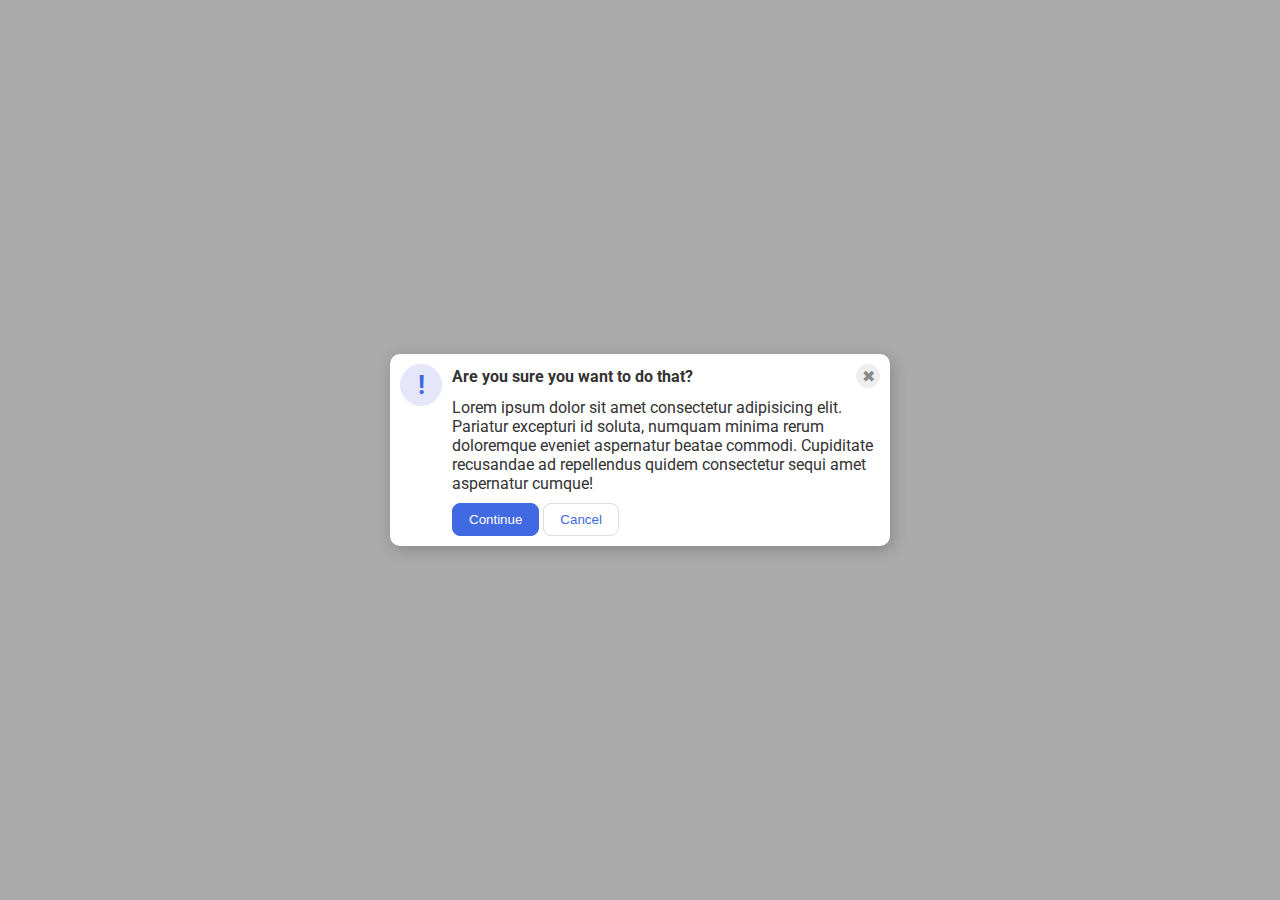
<file: flex/05-flex-modal/index.html>
<!DOCTYPE html>
<html lang="en">
  <head>
    <meta charset="UTF-8">
    <meta http-equiv="X-UA-Compatible" content="IE=edge">
    <meta name="viewport" content="width=device-width, initial-scale=1.0">
    <link rel="stylesheet" href="style.css">
    <title>Modal</title>
  </head>
  <body>
    <div class="modal">
      <div class="icon">!</div>
      <div class="right">
        <div class="first">
          <div class="header">Are you sure you want to do that?</div>
          <button class="close-button">✖</button>
        </div>

        <div class="text">Lorem ipsum dolor sit amet consectetur adipisicing elit. Pariatur excepturi id soluta, numquam minima rerum doloremque eveniet aspernatur beatae commodi. Cupiditate recusandae ad repellendus quidem consectetur sequi amet aspernatur cumque!</div>

        <div class="last">
          <button class="continue">Continue</button>
          <button class="cancel">Cancel</button>
        </div>

      </div>
    </div>
  </body>
</html>
</file>
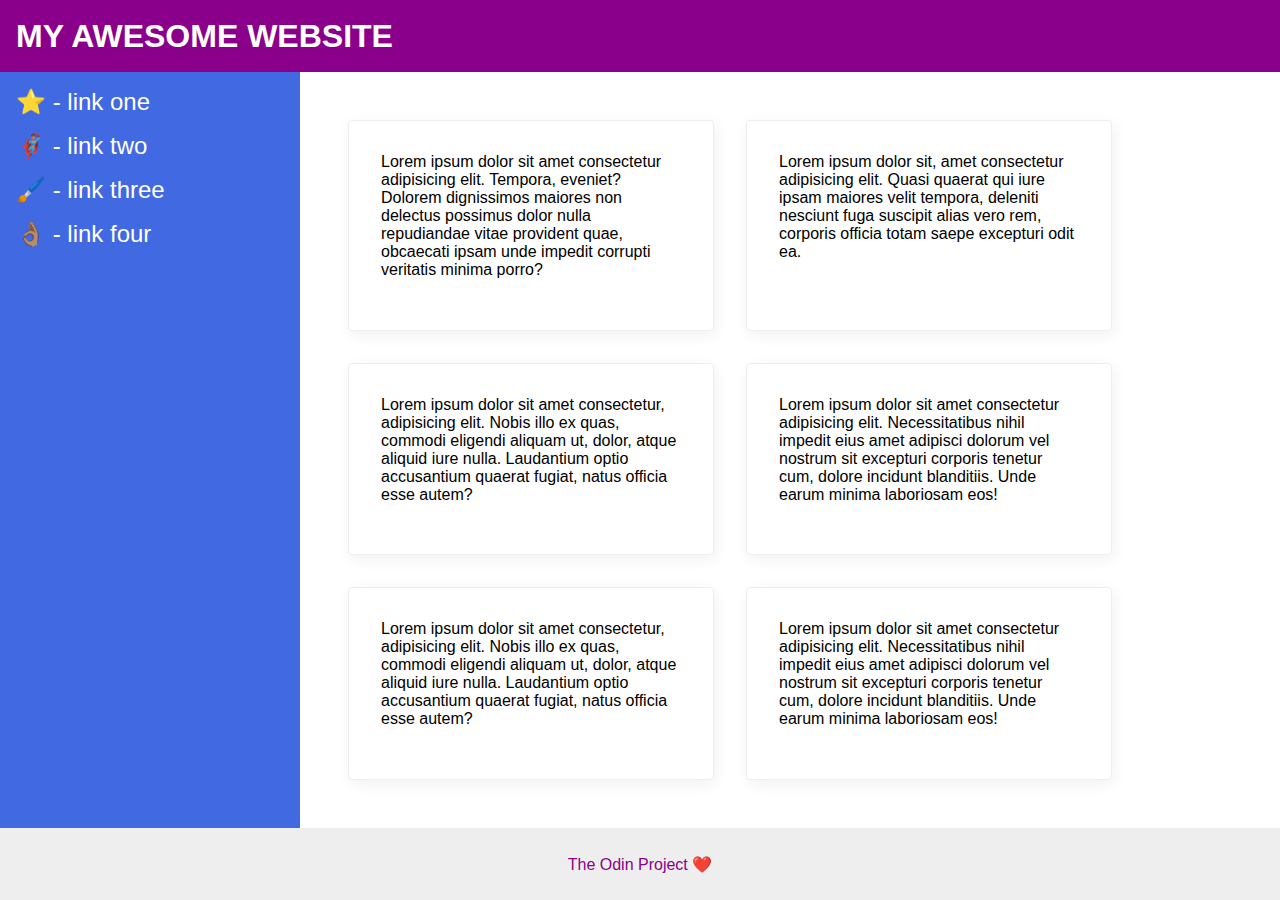
<file: flex/07-flex-layout-2/index.html>
<!DOCTYPE html>
<html lang="en">

<head>
  <meta charset="UTF-8">
  <meta http-equiv="X-UA-Compatible" content="IE=edge">
  <meta name="viewport" content="width=device-width, initial-scale=1.0">
  <title>The Holy Grail</title>
  <link rel="stylesheet" href="style.css">
</head>

<body>
  <div class="header">
    MY AWESOME WEBSITE
  </div>

  <div class="middle">

    <div class="sidebar">
      <ul>
        <li><a href="#">⭐ - link one</a></li>
        <li><a href="#">🦸🏽‍♂️ - link two</a></li>
        <li><a href="#">🖌️ - link three</a></li>
        <li><a href="#">👌🏽 - link four</a></li>
      </ul>
    </div>

    <div class="content">
      <div class="card">
        Lorem ipsum dolor sit amet consectetur adipisicing elit. Tempora, eveniet? Dolorem dignissimos
        maiores non delectus possimus dolor nulla repudiandae vitae provident quae, obcaecati ipsam unde impedit
        corrupti
        veritatis minima porro?
      </div>
      <div class="card">
        Lorem ipsum dolor sit, amet consectetur adipisicing elit. Quasi quaerat qui iure ipsam maiores velit
        tempora, deleniti nesciunt fuga suscipit alias vero rem, corporis officia totam saepe excepturi odit ea.
      </div>
      <div class="card">
        Lorem ipsum dolor sit amet consectetur, adipisicing elit. Nobis illo ex quas, commodi eligendi
        aliquam ut, dolor, atque aliquid iure nulla. Laudantium optio accusantium quaerat fugiat, natus officia esse
        autem?
      </div>
      <div class="card">
        Lorem ipsum dolor sit amet consectetur adipisicing elit. Necessitatibus nihil impedit eius amet
        adipisci dolorum vel nostrum sit excepturi corporis tenetur cum, dolore incidunt blanditiis. Unde earum minima
        laboriosam eos!
      </div>
      <div class="card">
        Lorem ipsum dolor sit amet consectetur, adipisicing elit. Nobis illo ex quas, commodi eligendi
        aliquam ut, dolor, atque aliquid iure nulla. Laudantium optio accusantium quaerat fugiat, natus officia esse
        autem?
      </div>
      <div class="card">
        Lorem ipsum dolor sit amet consectetur adipisicing elit. Necessitatibus nihil impedit eius amet
        adipisci dolorum vel nostrum sit excepturi corporis tenetur cum, dolore incidunt blanditiis. Unde earum minima
        laboriosam eos!
      </div>
    </div> <!-- end of content -->
  </div> <!-- end of middle -->


  <div class="footer">
    The Odin Project ❤️
  </div>
</body>

</html>
</file>
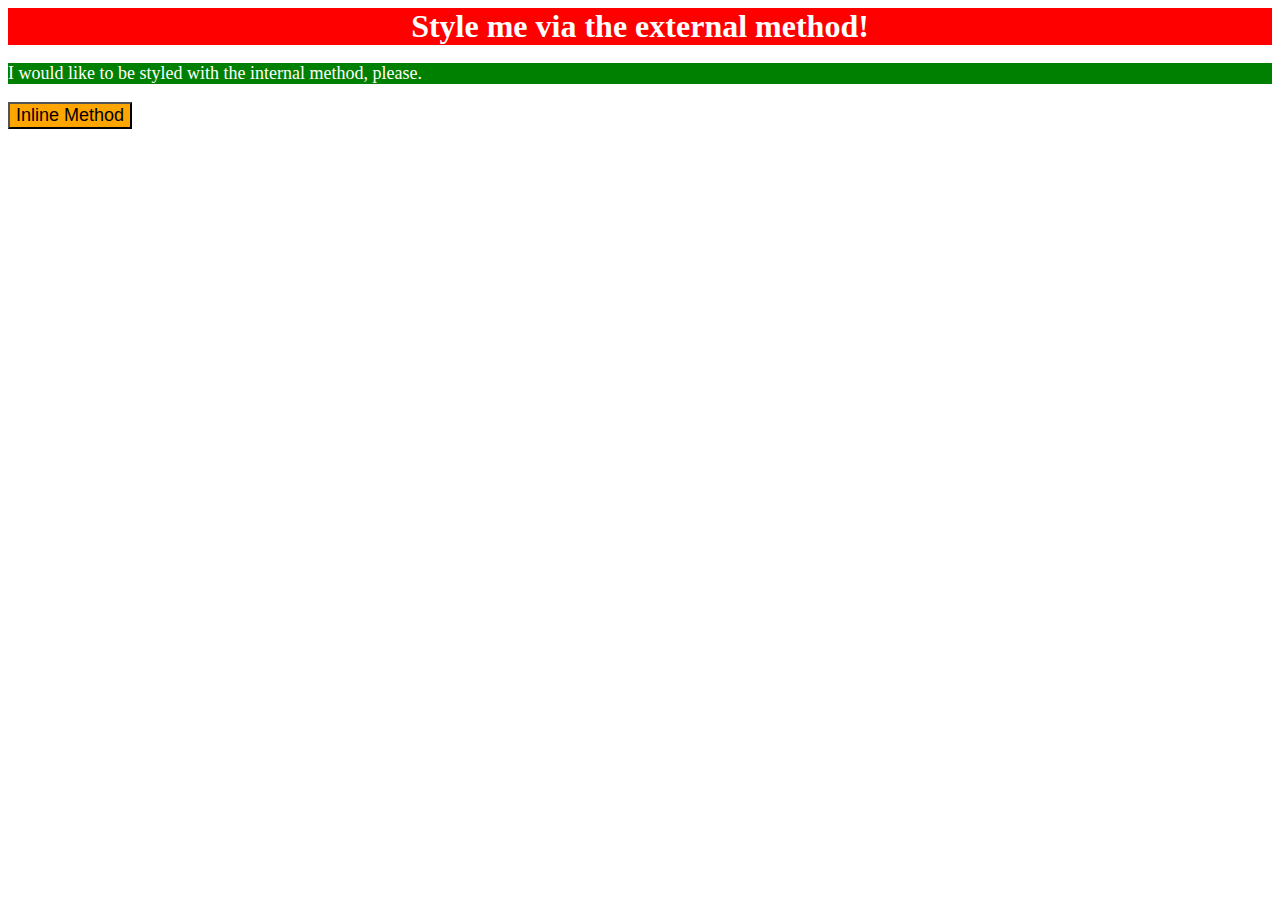
<file: foundations/01-css-methods/index.html>
<!DOCTYPE html>
<html lang="en">
  <head>
    <meta charset="UTF-8">
    <meta http-equiv="X-UA-Compatible" content="IE=edge">
    <meta name="viewport" content="width=device-width, initial-scale=1.0">
    <title>Methods for Adding CSS</title>
    <link rel="stylesheet" href="./styles.css">
    
    <style>
      p {
        background-color: green;
        color: white;
        font-size: 18px;
      }
    </style>
  </head>
  <body>
    <div>Style me via the external method!</div>
    <p>I would like to be styled with the internal method, please.</p>
    <button style="background-color: orange; font-size: 18px;">Inline Method</button>
  </body>
</html>
</file>
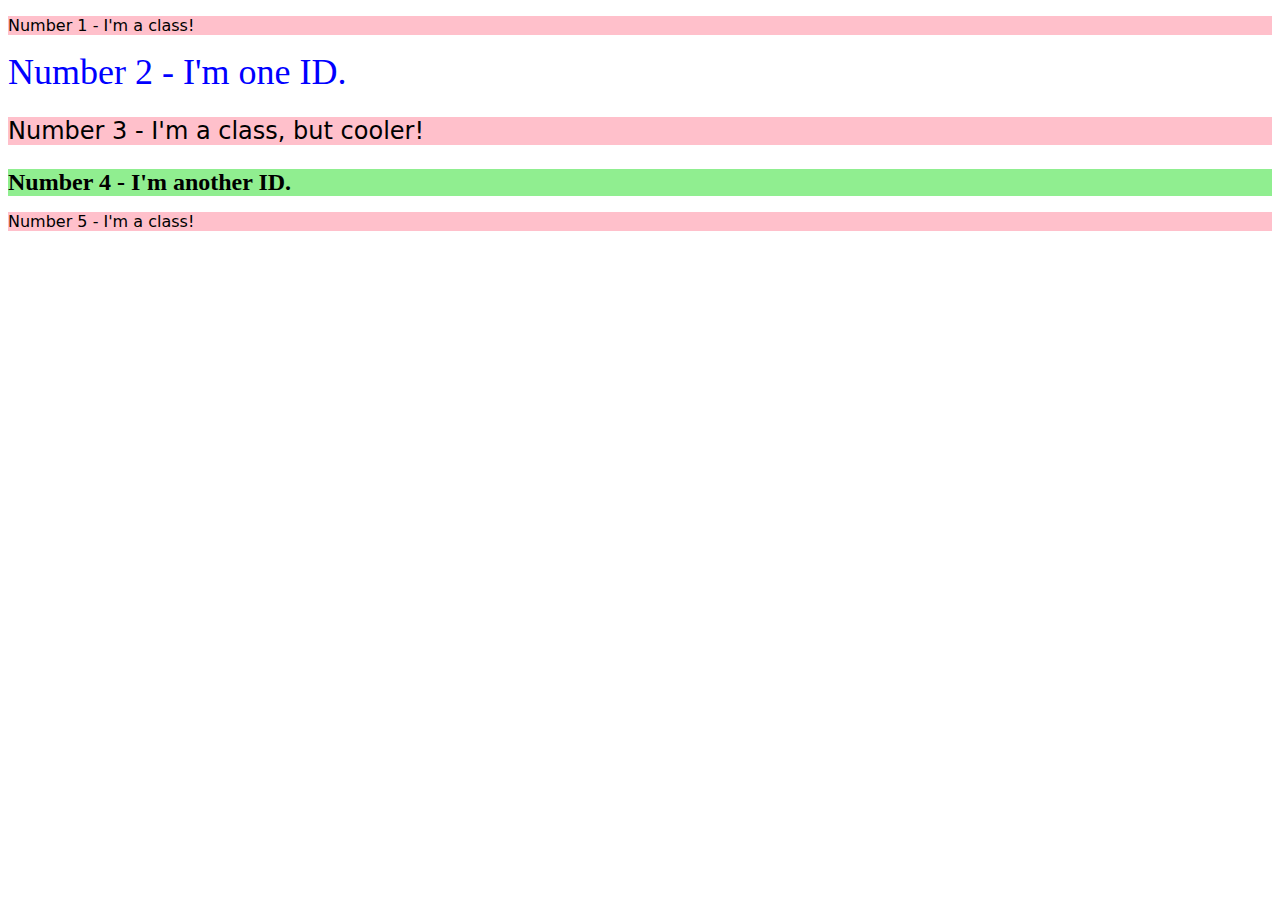
<file: foundations/02-class-id-selectors/index.html>
<!DOCTYPE html>
<html lang="en">
  <head>
    <meta charset="UTF-8">
    <meta http-equiv="X-UA-Compatible" content="IE=edge">
    <meta name="viewport" content="width=device-width, initial-scale=1.0">
    <title>Class and ID Selectors</title>
    <link rel="stylesheet" href="style.css">
  </head>
  <body>
    <p>Number 1 - I'm a class!</p>
    <div class="second">Number 2 - I'm one ID.</div>
    <p class="third">Number 3 - I'm a class, but cooler!</p>
    <div class="fourth">Number 4 - I'm another ID.</div>
    <p>Number 5 - I'm a class!</p>
  </body>
</html>
</file>
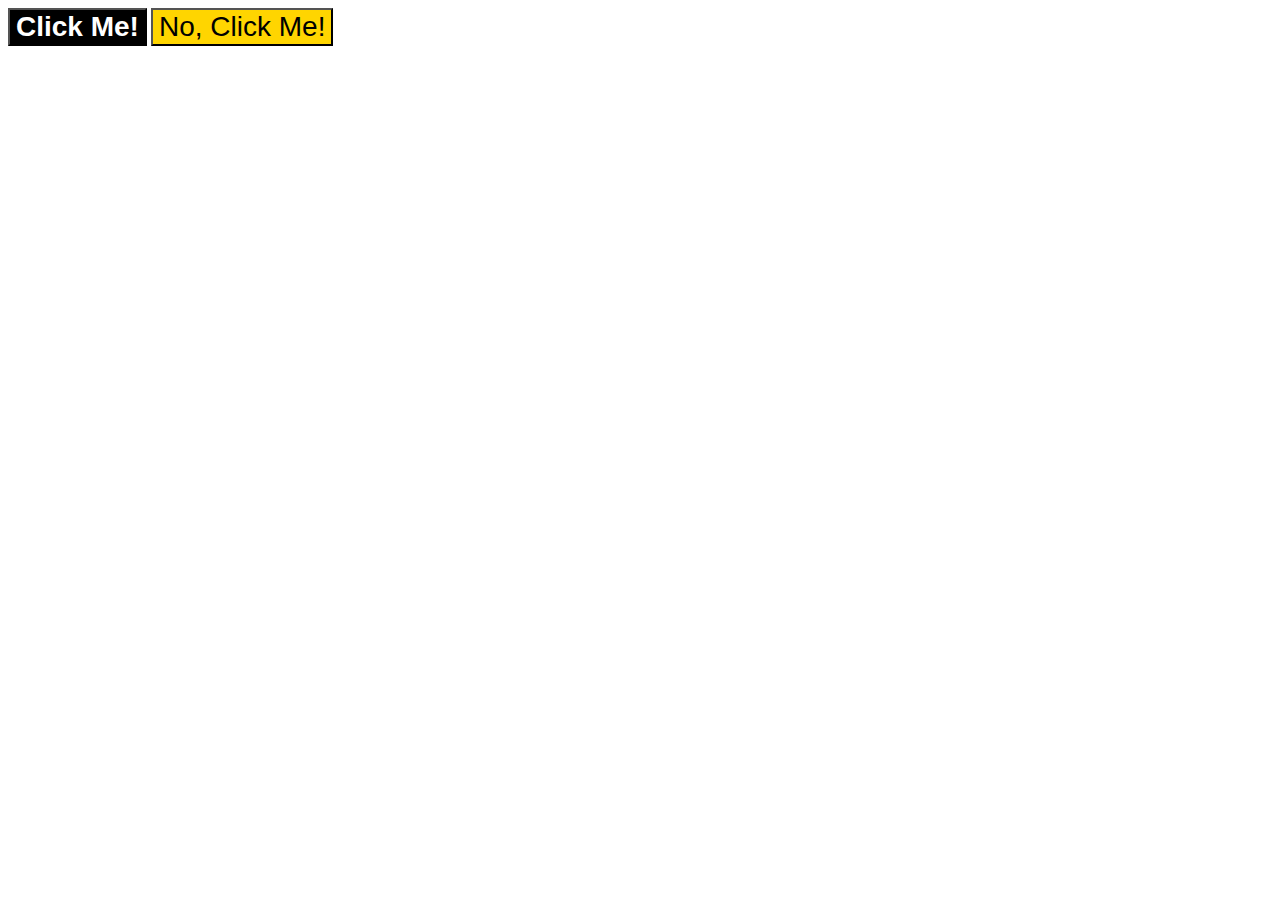
<file: foundations/03-grouping-selectors/index.html>
<!DOCTYPE html>
<html lang="en">
  <head>
    <meta charset="UTF-8">
    <meta http-equiv="X-UA-Compatible" content="IE=edge">
    <meta name="viewport" content="width=device-width, initial-scale=1.0">
    <title>Grouping Selectors</title>
    <link rel="stylesheet" href="style.css">
  </head>
  <body>
    <button class="first">Click Me!</button>
    <button class="second">No, Click Me!</button>
  </body>
</html>
</file>
<file: flex/05-flex-modal/style.css>
@import url('https://fonts.googleapis.com/css2?family=Roboto:wght@400;700&display=swap');

html, body {
  height: 100%;
}

body {
  font-family: Roboto, sans-serif;
  margin: 0;
  background: #aaa;
  color: #333;
  /* I'll give you this one for free lol */
  display: flex;
  align-items: center;
  justify-content: center;
}

.modal {
  background: white;
  width: 480px;
  border-radius: 10px;
  box-shadow: 2px 4px 16px rgba(0,0,0,.2);
  display: flex;
  padding: 10px;
  justify-content: space-between;
}

.icon {
  color: royalblue;
  font-size: 26px;
  font-weight: 700;
  background: lavender;
  width: 42px;
  height: 42px;
  border-radius: 50%;
  display: flex;
  align-items: center;
  justify-content: center;
  flex-shrink: 0;
  margin-right: 10px;
}

.close-button {
  background: #eee;
  border-radius: 50%;
  color: #888;
  font-weight: 400;
  font-size: 16px;
  height: 24px;
  width: 24px;
  display: flex;
  align-items: center;
  justify-content: center;
  border: 1px solid #eee;
  padding: 0;
}

button {
  cursor: pointer;
  padding: 8px 16px;
  border-radius: 8px;
}

button.continue {
  background: royalblue;
  border: 1px solid royalblue;
  color: white;
}

button.cancel {
  background: white;
  border: 1px solid #ddd;
  color: royalblue;
}

.first {
  display: flex;
  justify-content: space-between;
  align-items: center;
}

.header {
  font-weight: bold;
}

.right {
  display: flex;
  flex-direction: column;
  gap: 10px;
}
</file>
<file: flex/07-flex-layout-2/style.css>
* {
  margin: 0px;
  padding: 0px
}

body {
  font-family: -apple-system, BlinkMacSystemFont, 'Segoe UI', Roboto, Oxygen, Ubuntu, Cantarell, 'Open Sans', 'Helvetica Neue', sans-serif;
  margin: 0;
  min-height: 100vh;
  display: flex;
  flex-direction: column;
}

.header {
  height: 72px;
  background: darkmagenta;
  color: white;
  font-size: 32px;
  font-weight: 900;
  padding-left: 16px;
  display: flex;
  align-items: center;
}

.footer {
  height: 72px;
  background: #eee;
  color: darkmagenta;
  display: flex;
  align-items: center;
  justify-content: center;
}

.sidebar {
  width: 300px;
  background: royalblue;
  box-sizing: border-box;
  flex-shrink: 0;
}

.card {
  border: 1px solid #eee;
  box-shadow: 2px 4px 16px rgba(0,0,0,.06);
  border-radius: 4px;
  padding: 32px;
  width: 300px;
}

.middle {
  display: flex;
  flex: 1
}

.content {
  display: flex;
  flex-wrap: wrap;
  max-width: max-content;
  padding: 48px;
  gap: 32px;
}

li {
  list-style: none;
  margin: 16px;
}
.sidebar a {
  text-decoration: none;
  color: white;
  font-size: 24px;
}
</file>
<file: foundations/01-css-methods/styles.css>
div {
    background-color: red;
    color: white;
    font-size: 32px;
    text-align: center;
    font-weight: bold;
}
</file>
<file: foundations/02-class-id-selectors/style.css>
p {
    background-color: pink;
    font-family: Verdana, "DejaVu Sans", sans-serif;
}

.second {
    color: blue;
    font-size: 36px;
}

.fourth {
    background-color: lightgreen;
    font-size: 24px;
    font-weight: bold;
}

p.third {
    font-size: 24px;
}
</file>
<file: foundations/03-grouping-selectors/style.css>
.first {
    background-color: rgb(0, 0, 0);
    color: #ffffff;
    font-weight: bold;
}

.second {
    background-color: hsl(50,100%,50%);
}

button {
    font-size: 28px;
    font-family: Helvetica, 'Times New Roman', sans-serif;
}
</file>
